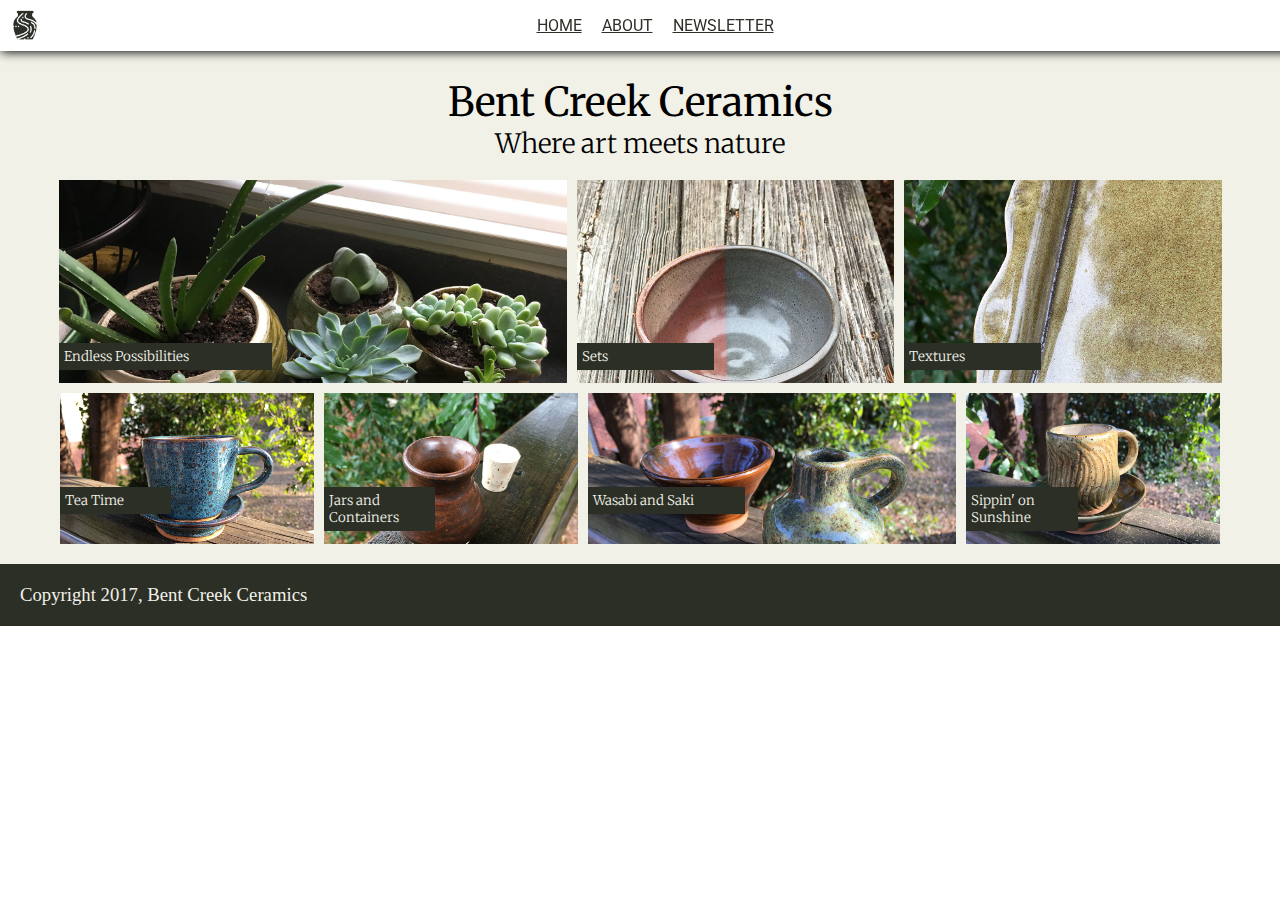
<file: week-one-project/index.html>
<!DOCTYPE html>
<html>

<head>
  <link rel="stylesheet" type="text/css" href="styles.css">
  <link href="https://fonts.googleapis.com/css?family=Merriweather:300,300i,400,400i,700|Roboto:300,300i,400,400i" rel="stylesheet">
  <link rel="icon" href="./images/optimized/bent-creek-logo-coral.png" type="image/gif">
  <title>
    Bent Creek Ceramics
  </title>
</head>

<body><!-- <div class="logo"></div> -->
    <header class"nav_bar">
        <img src="./images/optimized/bent-creek-logo.png" id="logo" alt="logo">
        <ul class="main_navigation">
          <li>
            <a href="index.html">Home</a>
          </li>
          <li>
            <a href="about.html" alt="about">About</a>
          </li>
          <li>
            <a href="newsletter.html" alt="newsletter">Newsletter</a>
          </li>
        </ul>
    </header>
    <main>

      <div class="page_header">
        <h1 id="name">Bent Creek Ceramics</h1>
        <h2 id="slogan">Where art meets nature</h2>
      </div>
      <div class="content_area">
        <div class="endless">
          <h3 class='label'>Endless Possibilities</h3>
          <!-- <img src="./images/optimized/product-1.jpg" id="plant" alt="plant"> -->
        </div>
        <div class="sets">
          <h3 class="label">Sets</h3>
          <!-- <img src="./images/optimized/product-2.jpg" id="pots" alt="pots"> -->
        </div>
        <div class="textures">
          <h3 class="label">Textures</h3>
          <!-- <img src="./images/optimized/product-3.jpg" id="pans" alt="pans"> -->
        </div>
    <!-- </div> -->
        <div class="tea">
          <h3 class='label'>Tea Time</h3>
          <!-- <img src="./images/optimized/product-4.jpg" alt="tea_time"> -->
        </div>
        <div class="jar">
          <h3 class='label'>Jars and Containers</h3>
          <!-- <img src="./images/optimized/product-5.jpg" alt="jars"> -->
        </div>
        <div class="wasabi">
          <h3 class='label'>Wasabi and Saki</h3>
          <!-- <img src="./images/optimized/product-6.jpg" alt="wasabi"> -->
        </div>
        <div class="sippin">
          <h3 class='label'>Sippin' on Sunshine</h3>
          <!-- <img src="./images/optimized/product-7.jpg" alt="sunshine"> -->
        </div>
    </div>
    <!-- </div> -->
  </main>
  <footer>
    <h3 id="copyright">Copyright 2017, Bent Creek Ceramics</h3>
  </footer>
</body>

</html>
</file>
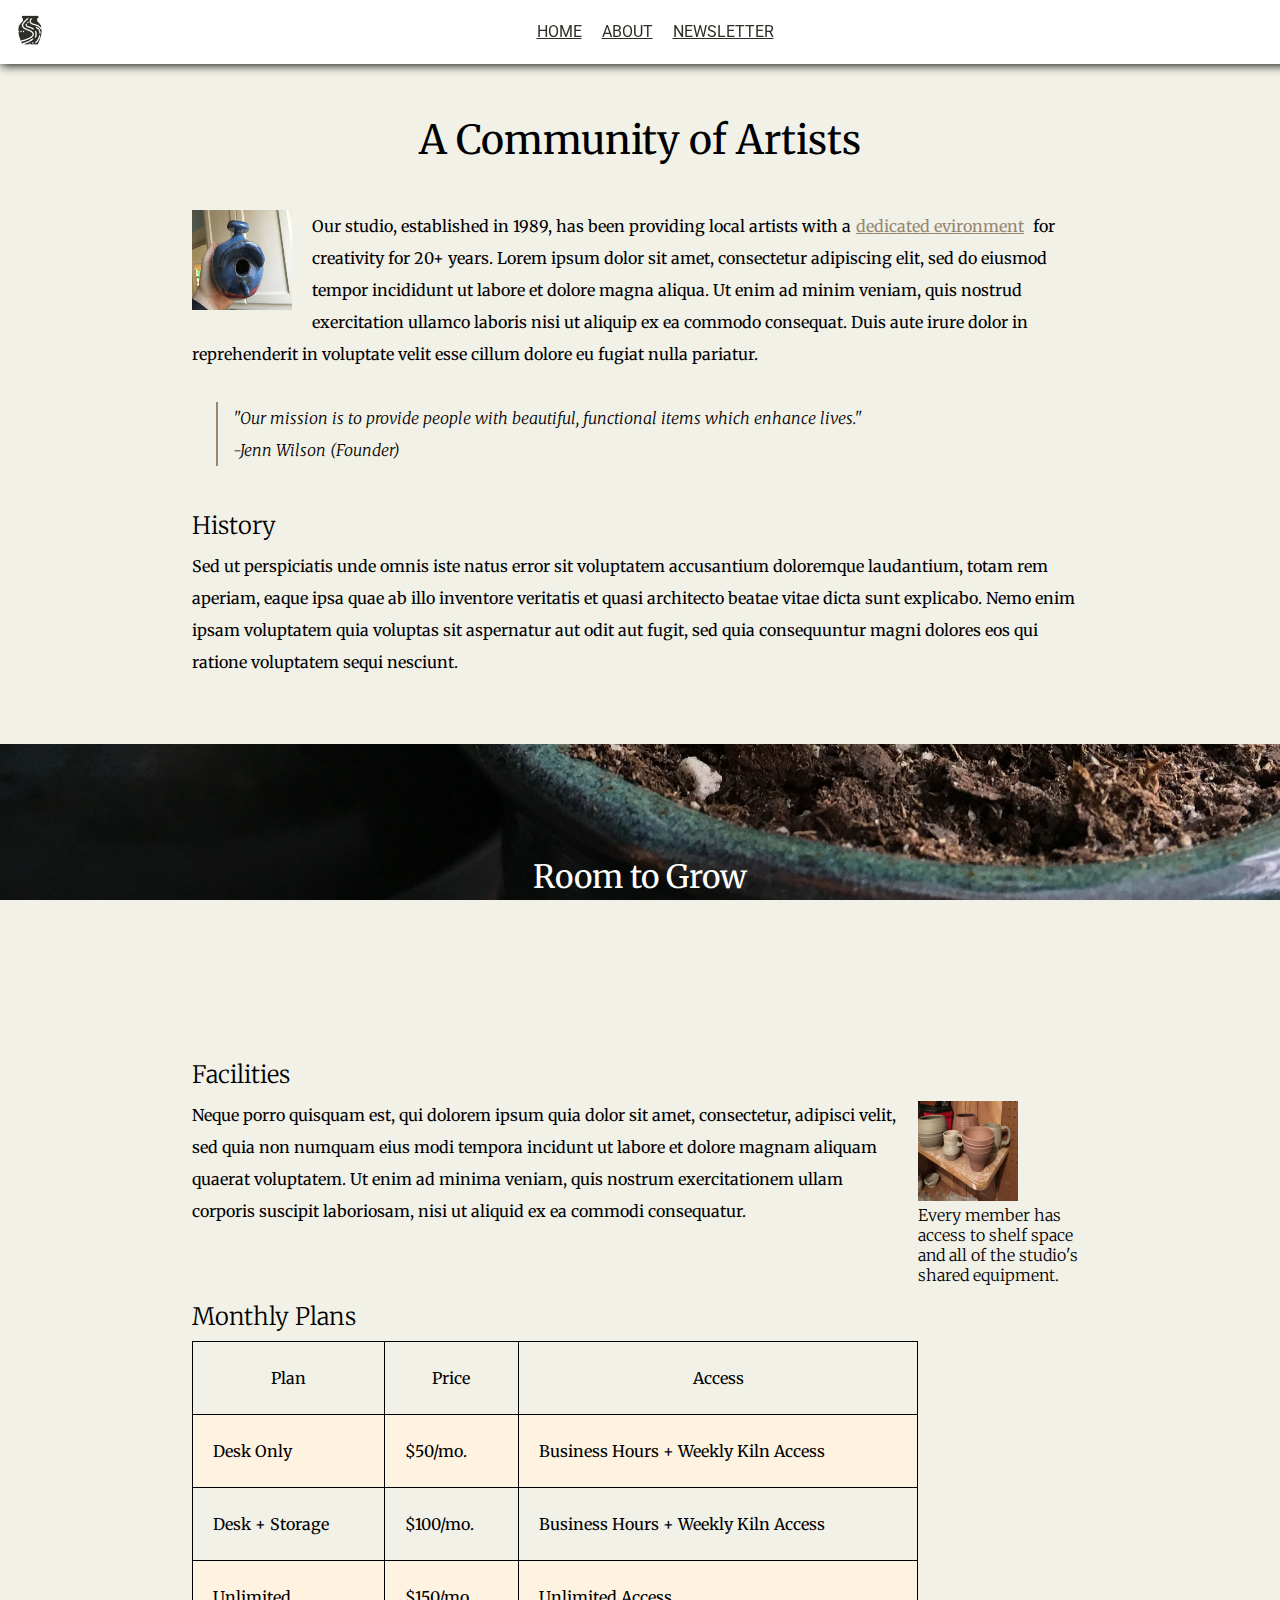
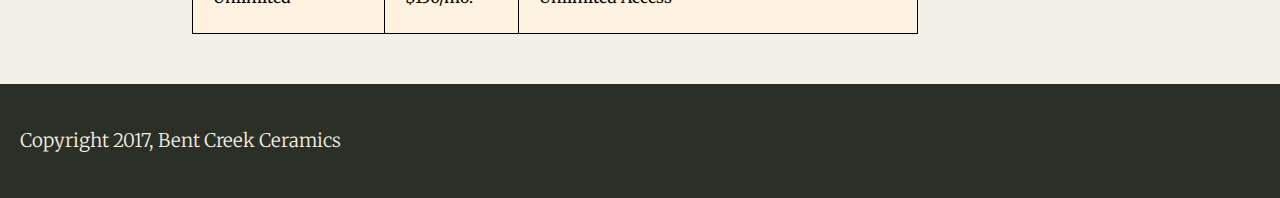
<file: week-one-project/about.html>
<!DOCTYPE html>
<html>

<head>
  <link rel="stylesheet" type="text/css" href="about.css">
  <link href="https://fonts.googleapis.com/css?family=Merriweather:300,300i,400,400i,700|Roboto:300,300i,400,400i" rel="stylesheet">
  <link rel="icon" href="./images/optimized/bent-creek-logo-coral.png" type="image/gif">
  <title>
    Bent Creek Ceramics - About
  </title>
</head>

<body>
  <header class "nav_bar">
      <img src="./images/optimized/bent-creek-logo.png" id="logo" alt="logo">
      <ul class="main_navigation">
        <li>
          <a href="index.html">Home</a>
        </li>
        <li>
          <a href="about.html" alt="about">About</a>
        </li>
        <li>
          <a href="newsletter.html" alt="newsletter">Newsletter</a>
        </li>
      </ul>
  </header>
  <h1 class="page_header">A Community of Artists</h1>
  <div class="section1">
    <!-- <img src="./images/optimized/birdhouse.jpg" id="birdhouse" alt="birdhouse"> -->
    <p class="legacy"><img src="./images/optimized/birdhouse.jpg" id="birdhouse" alt="birdhouse">Our studio, established in 1989, has been providing local artists with a<a href="#grow" id="link" alt="link">dedicated evironment</a> for creativity for 20+ years. Lorem ipsum dolor sit amet, consectetur adipiscing elit, sed do eiusmod tempor incididunt ut labore et dolore magna aliqua.
      Ut enim ad minim veniam, quis nostrud exercitation ullamco laboris nisi ut aliquip ex ea commodo consequat. Duis aute irure dolor in reprehenderit in voluptate velit esse cillum dolore eu fugiat nulla pariatur.</p>
  </div>
  <blockquote>
    "Our mission is to provide people with beautiful, functional items which enhance lives."
<br>
     -Jenn Wilson (Founder)
  </blockquote>
  <div class="section2">
    <h2>History</h2>
    <p>Sed ut perspiciatis unde omnis iste natus error sit voluptatem accusantium doloremque laudantium, totam rem aperiam, eaque ipsa quae ab illo inventore veritatis et quasi architecto beatae vitae dicta sunt explicabo. Nemo enim ipsam voluptatem quia
      voluptas sit aspernatur aut odit aut fugit, sed quia consequuntur magni dolores eos qui ratione voluptatem sequi nesciunt.</p>
  </div>
  <div class="page_break">
    <h1 id="grow">Room to Grow</h1>
  </div>
  <div id="page_bottom">
    <div class="section3">
      <div class="facilities">
        <h2>Facilities</h2>
        <p>Neque porro quisquam est, qui dolorem ipsum quia dolor sit amet, consectetur, adipisci velit, sed quia non numquam eius modi tempora incidunt ut labore et dolore magnam aliquam quaerat voluptatem. Ut enim ad minima veniam, quis nostrum exercitationem
          ullam corporis suscipit laboriosam, nisi ut aliquid ex ea commodi consequatur.</p>
        </div>
        <div class="plans">
          <h2>Monthly Plans</h2>
          <table>
            <thead>
              <tr>
                <td>Plan</td>
                <td>Price</td>
                <td>Access</td>
              </tr>
            </thead>
            <tbody>
              <tr class="even_row">
                <td>Desk Only</td>
                <td>$50/mo.</td>
                <td>Business Hours + Weekly Kiln Access</td>
              </tr>
              <tr>
                <td>Desk + Storage</td>
                <td>$100/mo.</td>
                <td>Business Hours + Weekly Kiln Access</td>
              </tr>
              <tr class="even_row">
                <td>Unlimited</td>
                <td>$150/mo.</td>
                <td>Unlimited Access</td>
              </tr>
            </tbody>
          </table>
        </div>
      </div>
      <aside>
        <img src="./images/optimized/background-1.jpg" id="vases" alt="vases">
        <p>Every member has access to shelf space and all of the studio's shared equipment.</p>
      </aside>
    </div>
  </body>
<footer>
  <h3 id="copyright">Copyright 2017, Bent Creek Ceramics</h3>
</footer>

</html>
</file>
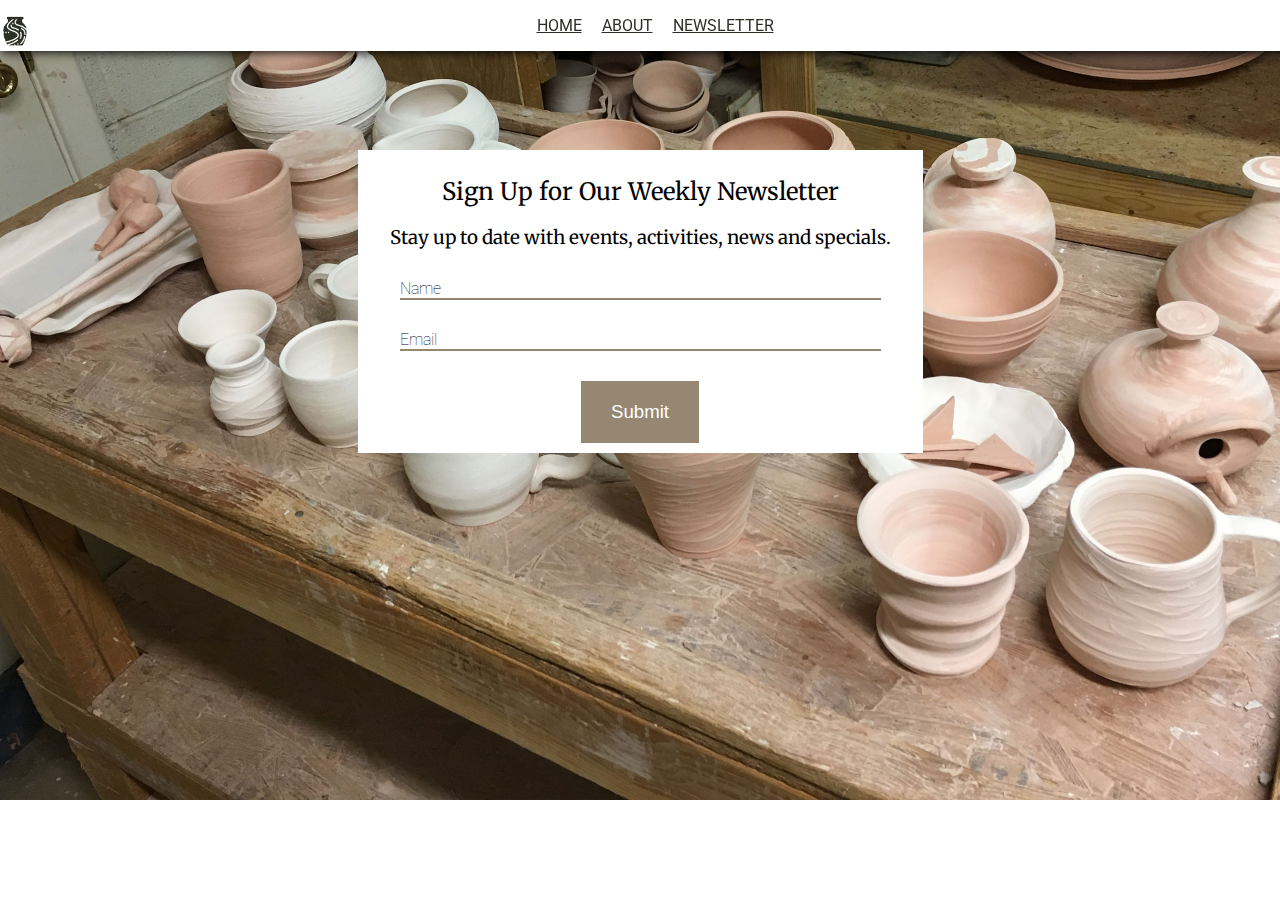
<file: week-one-project/newsletter.html>
<!DOCTYPE html>
<html>

<head>
  <link rel="stylesheet" type="text/css" href="newsletter.css">
  <link href="https://fonts.googleapis.com/css?family=Merriweather:300,300i,400,400i,700|Roboto:300,300i,400,400i" rel="stylesheet">
  <link rel="icon" href="./images/optimized/bent-creek-logo-coral.png" type="image/gif">
  <title>
    Bent Creek Ceramics - Newsletter
  </title>
</head>

<body>
  <header class "nav_bar">
    <div>
      <img src="./images/optimized/bent-creek-logo.png" id="logo" alt="logo">
      <ul class="main_navigation">
        <li>
          <a href="index.html">Home</a>
        </li>
        <li>
          <a href="about.html" alt="about">About</a>
        </li>
        <li>
          <a href="newsletter.html" alt="newsletter">Newsletter</a>
        </li>
      </ul>
    </div>
  </header>
  <fieldset>
    <div>
      <h2>Sign Up for Our Weekly Newsletter</h2>
      <h3>Stay up to date with events, activities, news and specials.</h3>
      <div class="name">
        <label for="full_name">Name</label>
        <input type="text" name="nameInput" id="nameInput">
      </div>
      <div class="email">
        <label for="user_email">Email</label>
        <input type="email" name="emailInput" id="emailInput">
      </div>
      <div class="submit_container">
        <input type="submit" id="signupButton" value="Submit">
      </div>
      <div>
  </fieldset>
  <script type="text/javascript">
    var nameInput = document.getElementById('nameInput');
    var emailInput = document.getElementById('emailInput');
    var signupButton = document.getElementById('signupButton');
    signupButton.addEventListener('click', function(e) {
      var nameVal = nameInput.value;
      var emailVal = emailInput.value;
      if (nameVal && emailVal) {
        alert('Thanks for signing up, ' + nameVal + '. Newsletters will be sent to ' + emailVal);
        nameInput.value = "";
        emailInput.value = "";
      } else {
        alert('We would love for you to sign up, please provide both your name and email address.');
      }
    });
  </script>

</body>

</html>
</file>
<file: week-one-project/styles.css>
/*
Background: #F2F1E8
Text: #131511
Inline Link: #968772
Inline Link (Hover): #967343
Navigation Background: #FFFFFF
Navigation Text: #2B2F26
Navigation Text (Hover): #CD5D67
Navigation Text (Active) #968772
Button Background: #968772
Button Background (Hover): #967343
Button Text: #F2F1E8
Button Text (Hover): #FFFFFF
Input Border Bottom: #968772
Input Border Bottom (Focus): #967343
*/

body {
  margin: 0;
  /*display: flex;
  flex-direction: column;*/
}

header {
  position: fixed;
  background-color: white;
  width: 100%;
  padding-right: 20px;
  z-index: 3;
  box-shadow: 1px 1px 10px;


}

.nav_bar {
  background-color: #FFFFFF;
  position: fixed;
  display: flex;
  flex-direction: row;
  justify-content: space-between;
  /*width: 100%;*/
}

#logo {
  position: absolute;
  /*padding: 20px;*/
  /*background-image: url("./images/optimized/bent-creek-logo.png");*/
  align-self: center;
  background-size: contain;
  width: 30px;
  background-repeat: no-repeat;
  margin-top: 10px;
  margin-left: 10px;

}


.main_navigation {
  /*position: auto;*/
  display: flex;
  width: auto;
  justify-content: center;
  /*width: 100%;*/
  font-family: 'Roboto', sans-serif;
  list-style: none;
  /*margin-left: 20px;
  margin-right: 20px;*/
  text-transform: uppercase;
  padding-right: 30px;
  /*padding-left: 80px;
  padding-right: 80px;*/
}

/*.nav_item {
  font-family: 'Roboto', sans-serif;
  position: auto;
  list-style: none;
  padding-left: 20px;
  padding-right: 20px;
}*/

a {
  color: #2B2F26;
  padding-left: 20px;
}

a:hover {
  color: #CD5D67;
}

a:active {
  color: #968772;
}

/*li a {
  text-transform: uppercase;
  color: #2B2F26;
}*/


main {
  background-color: #F2F1E8;
  display: flex;
  flex-direction: column;
  padding-top: 40px;
  /*flex-direction: row;*/
}

.page_header {
  /*display: flex;*/
  /*flex-direction: column;*/
  width: 100%;
  align-self: center;
  font-weight: normal;
  font-family: 'Merriweather', serif;
  text-align: center;
}

#name {
  font-weight: normal;
  font-size: 30pt;
  width: 100%;
}

h1 {
  margin-bottom: 0;
}

h2 {
  margin-top: 0;
  margin-bottom: 0;
}

#slogan {
  font-weight: lighter;
  font-size: 20pt;
}

.content_area {
  display: flex;
  flex-wrap: wrap;
  justify-content: center;
  padding-bottom: 20px;
  /*width: 100%;*/
  /*margin-left: 15px;
  margin-right: 15px;*/
}

.label {
  background-color: #2B2F26;
  color: #F2F1E8;
  font-weight: lighter;
  font-family: 'Merriweather', serif;
  padding: 5px;
  font-size: 10pt;
  width: 40%;
}

div {
  margin-left: 5px;
  margin-right: 5px;
  margin-top: 10px;
  /*width: auto;*/
}


.endless {
  background-image: url("./images/optimized/product-1.jpg");
  padding-top: 150px;
  /*padding-right: 310px;*/
  background-size: cover;
  width: 40%;
  /*height: 25%;*/
}

.sets {
  background-image: url("./images/optimized/product-2.jpg");
  padding-top: 150px;
  /*padding-right: 125px;*/
  background-size: cover;
  width: 25%;
  /*height: 25%;*/
  /*margin-left: 10px;
  margin-right: 10px;*/
}

.textures {
  background-image: url("./images/optimized/product-3.jpg");
  padding-top: 150px;
  /*padding-right: 125px;*/
  background-size: cover;
  width: 25%;
  /*height:25%;*/
}

.tea {
  background-image: url("./images/optimized/product-4.jpg");
  padding-top: 80px;
  /*padding-right: 80px;*/
  background-size: cover;
  /*margin-left: 15px;*/
  width: 20%;
}

.jar {
  background-image: url("./images/optimized/product-5.jpg");
  padding-top: 80px;
  /*padding-right: 40px;*/
  background-size: cover;
  width: 20%;
}

.wasabi {
  background-image: url("./images/optimized/product-6.jpg");
  padding-top: 80px;
  /*padding-right: 170px;*/
  background-size: cover;
  width: 29%;
}

.sippin {
  background-image: url("./images/optimized/product-7.jpg");
  padding-top: 80px;
  /*padding-right: 40px;*/
  background-size: cover;
  width: 20%;
}

#copyright {
  margin-top: 0;
  margin-bottom: 0;
  padding: 20px;
  background-color: #2B2F26;
  color: #F2F1E8;
  font-weight: lighter;
}
</file>
<file: week-one-project/about.css>
/*
Background: #F2F1E8
Text: #131511
Inline Link: #968772
Inline Link (Hover): #967343
Navigation Background: #FFFFFF
Navigation Text: #2B2F26
Navigation Text (Hover): #CD5D67
Navigation Text (Active) #968772
Button Background: #968772
Button Background (Hover): #967343
Button Text: #F2F1E8
Button Text (Hover): #FFFFFF
Input Border Bottom: #968772
Input Border Bottom (Focus): #967343
*/


body {
  background-color: #F2F1E8;
  margin: 0;
  display: flex;
  flex-direction: column;
  font-family: 'Merriweather', serif;
  line-height: 2;
  /*padding-left: 80px;
  padding-right: 80px;*/
}

header {
  position: fixed;
  background-color: white;
  width: 100%;
  padding-right: 20px;
  z-index: 3;
  box-shadow: 1px 1px 10px;

  /*margin-bottom: 20px;*/

}

.nav_bar {
  background-color: #FFFFFF;
  position: fixed;
  display: flex;
  flex-direction: row;
  justify-content: space-between;
  /*width: 100%;*/
}

#logo {
  position: absolute;
  /*padding: 20px;*/
  /*background-image: url("./images/optimized/bent-creek-logo.png");*/
  align-self: center;
  background-size: contain;
  width: 30px;
  background-repeat: no-repeat;
  margin-top: 15px;
  margin-left: 15px;

}


.main_navigation {
  /*position: auto;*/
  display: flex;
  width: auto;
  justify-content: center;
  /*width: 100%;*/
  font-family: 'Roboto', sans-serif;
  list-style: none;
  /*margin-left: 20px;
  margin-right: 20px;*/
  text-transform: uppercase;
  padding-right: 30px;
  /*padding-left: 80px;
  padding-right: 80px;*/
}

/*.nav_item {
  font-family: 'Roboto', sans-serif;
  position: auto;
  list-style: none;
  padding-left: 20px;
  padding-right: 20px;
}*/

a {
  color: #2B2F26;
  padding-left: 20px;
}

a:hover {
  color: #CD5D67;
}

a:active {
  color: #968772;
}

.page_header {
  margin-top: 100px;
  margin-bottom: 30px;
  font-size: 30pt;
  font-weight: normal;
  display: flex;
  justify-content: center;
}

#link {
  padding: 5px;
  color: #968772;
}

.section1 {
  width: auto;
  display: flex;
  align-self: center;
  width: 70%;
  /*margin-left: 125px;
  margin-right: 125px;*/
}

#birdhouse {
  height: 100px;
  width: 100px;
  float: left;
  margin-right: 20px;
  margin-bottom: 20px;
}

blockquote {
  align-self: center;
  font-style: italic;
  font-weight: lighter;
  border-left: 2px solid #968772;
  padding-left: 15px;
  width: 65%;
}

.section2 {
  /*margin-left: 125px;
  margin-right: 125px;*/
  width: 70%;
  margin-bottom: 30px;
  align-self: center;
}

h2 {
  font-weight: lighter;
  margin-bottom: 0px;
}

p {
  margin-top: 0px;
}

.page_break {
  background-image: url("./images/optimized/background-3.jpg");
  padding: 80px;
  background-size: cover;
  display: flex;
  justify-content: center;
  margin-top: 20px;
  margin-bottom: 20px;
  color: white;
  background-attachment: fixed;
}

#grow {
  font-weight: normal;
}

#page_bottom {
  display: flex;
  /*margin-right: 125px;
  margin-left: 125px;*/
  width: 70%;
  align-self: center;
}

.section3 {
  display: flex;
  flex-direction: column;
  /*padding-left: 30px;
  padding-right: 30px;*/
}

.facilities {
  padding-right: 10px;
}

#vases {
  height: 100px;
  width: 100px;
}

aside {
  padding-top: 70px;
  font-weight: lighter;
  line-height: normal;
}

.plans {
  padding-top: 30px;
}

table {
  border: 1px solid black;
  border-collapse: collapse;
  table-layout: auto;
  margin-bottom: 50px;
  width: 100%;
}

thead {
  text-align: center;
}

td {
  border: 1px solid black;
  padding: 20px;
  margin-right: 20px;
}

.even_row {
  background-color: #FEF3E1;
}

footer {
  background-color: #2B2F26;
  color: #F2F1E8;
  padding: 20px;
}

#copyright {
  font-weight: lighter;

}
</file>
<file: week-one-project/newsletter.css>
body {
  background-image: url("./images/optimized/background-2.jpg");
  background-size: cover;
  background-repeat: no-repeat;
  margin: 0;
  display: flex;
}

header {
  position: fixed;
  background-color: white;
  width: 100%;
  padding-right: 20px;
  z-index: 3;
  margin-bottom: 20px;
  box-shadow: 1px 1px 10px;
  margin-bottom: 0;
}

.nav_bar {
  background-color: #FFFFFF;
  position: fixed;
  display: flex;
  flex-direction: row;
  justify-content: space-between;
  /*width: 100%;*/
}

#logo {
  position: absolute;
  /*padding: 20px;*/
  /*background-image: url("./images/optimized/bent-creek-logo.png");*/
  /*align-self: center;*/
  /*background-size: contain;*/
  width: 30px;
  /*padding-bottom: 20px;*/
  /*background-repeat: no-repeat;*/

}


.main_navigation {
  /*position: auto;*/
  display: flex;
  width: auto;
  justify-content: center;
  /*width: 100%;*/
  font-family: 'Roboto', sans-serif;
  list-style: none;
  /*margin-left: 20px;
  margin-right: 20px;*/
  text-transform: uppercase;
  padding-right: 30px;
  /*padding-left: 80px;
  padding-right: 80px;*/
}

/*.nav_item {
  font-family: 'Roboto', sans-serif;
  position: auto;
  list-style: none;
  padding-left: 20px;
  padding-right: 20px;
}*/

a {
  color: #2B2F26;
  padding-left: 20px;
}

a:hover {
  color: #CD5D67;
}

a:active {
  color: #968772;
}

fieldset {
  background-color: white;
  border: none;
  margin: auto;
  /*padding-left: 30px;*/
  margin-top: 150px;
  text-align: center;
}

h2 {
  font-weight: normal;
  font-family: 'Merriweather', serif;
}

h3 {
  font-family: 'Merriweather', serif;
  font-weight: normal;
  padding-left: 20px;
  padding-right: 20px;
}

label {
  font-family: 'Roboto', sans-serif;
  font-weight: lighter;
}

.name {
  /*padding: 20px;*/
  border-bottom: 2px solid #968772;
  display: flex;
  margin-left: 30px;
  margin-right: 30px;
  margin-bottom: 30px;
  margin-top: 30px;
}

#nameInput {
  margin-left: 10px;
  border: none;
  /*border-bottom: 2px solid;*/
  /*text-align: left;*/
  width: 80%;
  /*border-color: #968772;*/
}

.email {
  border-bottom: 2px solid #968772;
  display: flex;
  margin-left: 30px;
  margin-right: 30px;
  margin-top: 30px;
  margin-bottom: 30px;

  /*padding: 20px;*/
}

#emailInput {
  margin-left: 10px;
  border: none;
  /*border-bottom: 2px solid;*/
  width: 80%;
  /*border-color: #968772;*/
}

#signupButton {
  background-color: #968772;
  border: none;
  color: white;
  padding: 20px 30px 20px 30px;
  font-size: 14pt;
}
</file>
